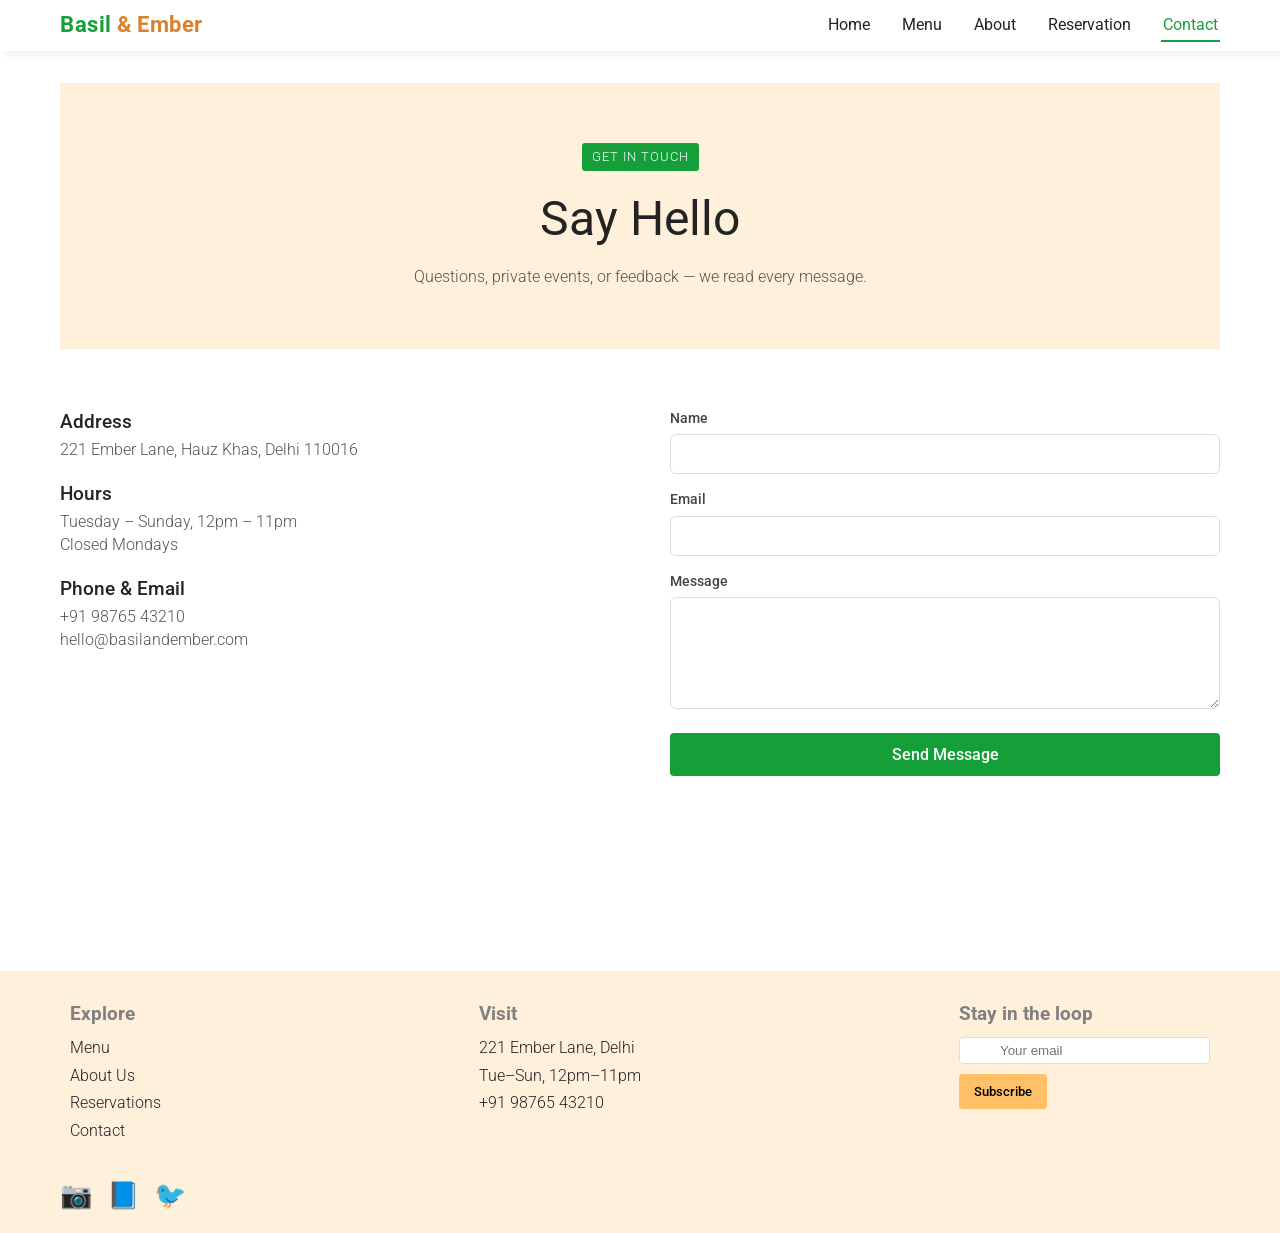
<file: web/contact.html>
<!DOCTYPE html>
<html lang="en">
<head>
  <meta charset="UTF-8" />
  <meta name="viewport" content="width=device-width, initial-scale=1.0" />
  <title>Contact | Basil &amp; Ember</title>
  <link rel="stylesheet" href="style.css" />
</head>
<body>

  <nav>
    <div class="container navigation">
      <a href="index.html" class="logo"><span class="logo-basil">Basil</span> <span class="logo-ember">&amp; Ember</span></a>
      <ul class="nav-links" id="navLinks">
        <li><a href="index.html">Home</a></li>
        <li><a href="menu.html">Menu</a></li>
        <li><a href="about.html">About</a></li>
        <li><a href="reservation.html">Reservation</a></li>
        <li><a href="contact.html">Contact</a></li>
      </ul>
      <button class="bar_icon menu-toggle-btn" id="menuToggle">☰</button>
    </div>
  </nav>

  <main class="container">

    <section class="page_banner">
      <span class="tag">Get in Touch</span>
      <h1>Say Hello</h1>
      <p>Questions, private events, or feedback — we read every message.</p>
    </section>

    <section class="contact-grid">
      <div class="contact-info">
        <div>
          <h3>Address</h3>
          <p>221 Ember Lane, Hauz Khas, Delhi 110016</p>
        </div>
        <div>
          <h3>Hours</h3>
          <p>Tuesday – Sunday, 12pm – 11pm<br />Closed Mondays</p>
        </div>
        <div>
          <h3>Phone &amp; Email</h3>
          <p>+91 98765 43210<br />hello@basilandember.com</p>
        </div>
        <iframe
          class="contact-map"
          src="https://www.google.com/maps?q=Hauz%20Khas%2C%20Delhi&output=embed"
          loading="lazy"
          title="Map to Basil & Ember">
        </iframe>
      </div>

      <form class="contact-form" id="contactForm">
        <div class="form-group">
          <label for="cName">Name</label>
          <input type="text" id="cName" required />
        </div>
        <div class="form-group">
          <label for="cEmail">Email</label>
          <input type="email" id="cEmail" required />
        </div>
        <div class="form-group">
          <label for="cMessage">Message</label>
          <textarea id="cMessage" rows="5" required></textarea>
        </div>
        <button type="submit" class="submit-btn">Send Message</button>
        <p class="form-status" id="formStatus">Thanks — we'll get back to you within a day.</p>
      </form>
    </section>

  </main>

  <footer>
    <div class="container footer_container">
      <div class="link_lists">
        <h3>Explore</h3>
        <ul>
          <li><a href="menu.html">Menu</a></li>
          <li><a href="about.html">About Us</a></li>
          <li><a href="reservation.html">Reservations</a></li>
          <li><a href="contact.html">Contact</a></li>
        </ul>
      </div>
      <div class="link_lists">
        <h3>Visit</h3>
        <ul>
          <li>221 Ember Lane, Delhi</li>
          <li>Tue–Sun, 12pm–11pm</li>
          <li>+91 98765 43210</li>
        </ul>
      </div>
      <div class="news_letter">
        <h3>Stay in the loop</h3>
        <input type="email" id="newsletterEmail" placeholder="Your email" />
        <br />
        <button class="explore_btn" id="newsletterBtn">Subscribe</button>
      </div>
    </div>
    <div class="container icon_container">
      <span>📷</span><span>📘</span><span>🐦</span>
    </div>
  </footer>

  <script src="script.js"></script>
  <script src="contact.js"></script>
</body>
</html>
</file>
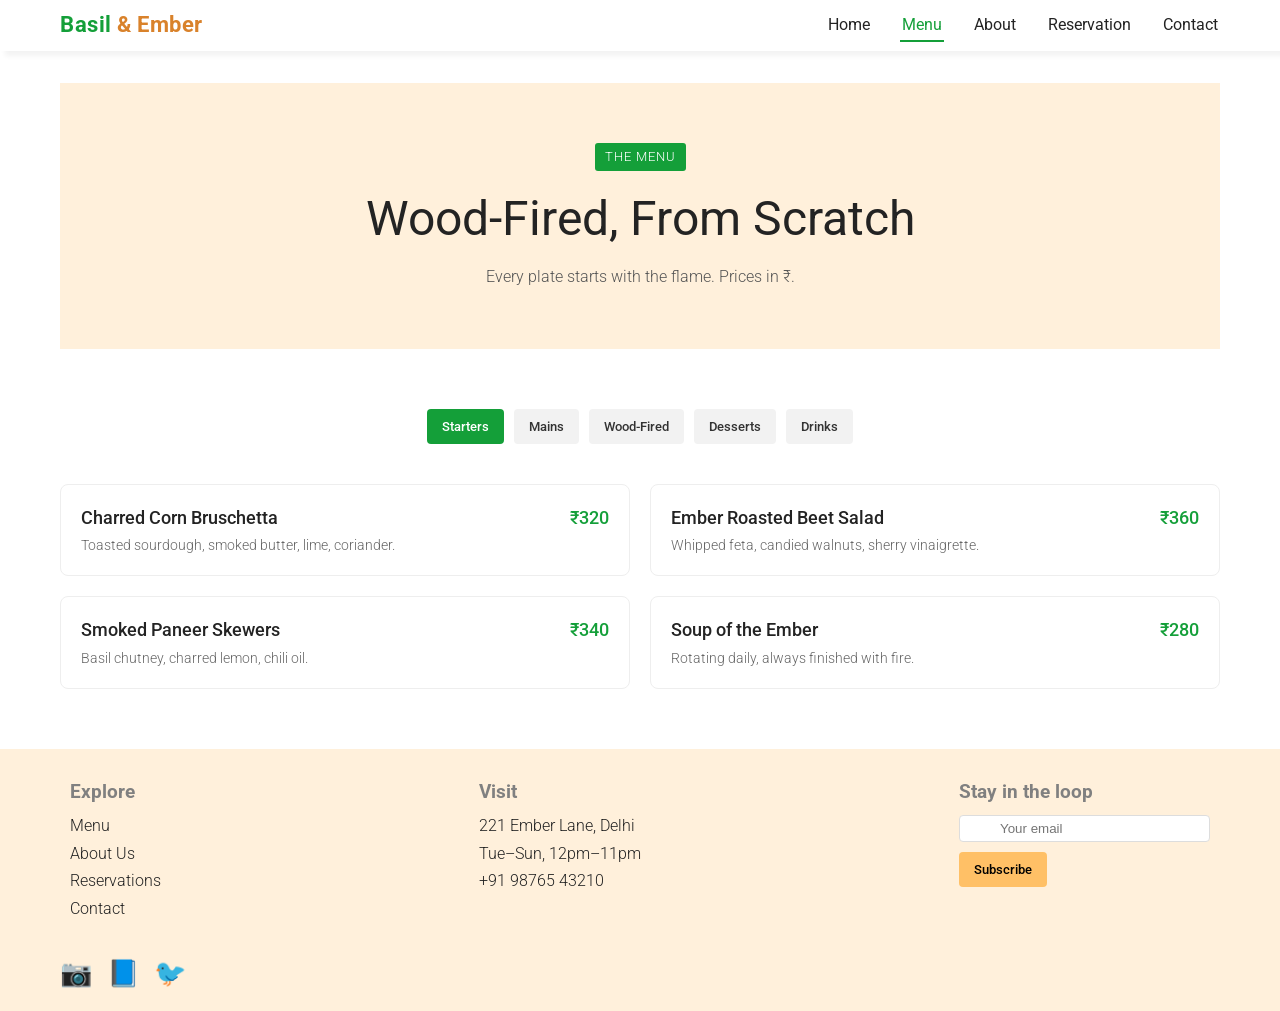
<file: web/menu.html>
<!DOCTYPE html>
<html lang="en">
<head>
  <meta charset="UTF-8" />
  <meta name="viewport" content="width=device-width, initial-scale=1.0" />
  <title>Menu | Basil &amp; Ember</title>
  <link rel="stylesheet" href="style.css" />
</head>
<body>

  <nav>
    <div class="container navigation">
      <a href="index.html" class="logo"><span class="logo-basil">Basil</span> <span class="logo-ember">&amp; Ember</span></a>
      <ul class="nav-links" id="navLinks">
        <li><a href="index.html">Home</a></li>
        <li><a href="menu.html">Menu</a></li>
        <li><a href="about.html">About</a></li>
        <li><a href="reservation.html">Reservation</a></li>
        <li><a href="contact.html">Contact</a></li>
      </ul>
      <button class="bar_icon menu-toggle-btn" id="menuToggle">☰</button>
    </div>
  </nav>

  <main class="container">

    <section class="page_banner">
      <span class="tag">The Menu</span>
      <h1>Wood-Fired, From Scratch</h1>
      <p>Every plate starts with the flame. Prices in ₹.</p>
    </section>

    <div class="menu-tabs">
      <button class="tab-btn active" data-tab="starters">Starters</button>
      <button class="tab-btn" data-tab="mains">Mains</button>
      <button class="tab-btn" data-tab="firepit">Wood-Fired</button>
      <button class="tab-btn" data-tab="desserts">Desserts</button>
      <button class="tab-btn" data-tab="drinks">Drinks</button>
    </div>

    <div class="menu-item-category active" id="starters">
      <div class="menu-item">
        <div class="menu-item-row"><span>Charred Corn Bruschetta</span><span class="price">₹320</span></div>
        <p>Toasted sourdough, smoked butter, lime, coriander.</p>
      </div>
      <div class="menu-item">
        <div class="menu-item-row"><span>Ember Roasted Beet Salad</span><span class="price">₹360</span></div>
        <p>Whipped feta, candied walnuts, sherry vinaigrette.</p>
      </div>
      <div class="menu-item">
        <div class="menu-item-row"><span>Smoked Paneer Skewers</span><span class="price">₹340</span></div>
        <p>Basil chutney, charred lemon, chili oil.</p>
      </div>
      <div class="menu-item">
        <div class="menu-item-row"><span>Soup of the Ember</span><span class="price">₹280</span></div>
        <p>Rotating daily, always finished with fire.</p>
      </div>
    </div>

    <div class="menu-item-category" id="mains">
      <div class="menu-item">
        <div class="menu-item-row"><span>Herb Butter Roast Chicken</span><span class="price">₹680</span></div>
        <p>Basil oil, roasted garlic jus, seasonal greens.</p>
      </div>
      <div class="menu-item">
        <div class="menu-item-row"><span>Wild Mushroom Risotto</span><span class="price">₹590</span></div>
        <p>Parmesan, truffle oil, crisped sage.</p>
      </div>
      <div class="menu-item">
        <div class="menu-item-row"><span>Charred Aubergine Curry</span><span class="price">₹520</span></div>
        <p>Coconut, tamarind, smoked chili, steamed rice.</p>
      </div>
      <div class="menu-item">
        <div class="menu-item-row"><span>Ember Lamb Chops</span><span class="price">₹890</span></div>
        <p>Rosemary marinade, charred greens, mint jus.</p>
      </div>
    </div>

    <div class="menu-item-category" id="firepit">
      <div class="menu-item">
        <div class="menu-item-row"><span>Whole Fire-Roasted Cauliflower</span><span class="price">₹450</span></div>
        <p>Basil pesto, toasted almonds, chili crisp.</p>
      </div>
      <div class="menu-item">
        <div class="menu-item-row"><span>Tandoor Grilled Fish</span><span class="price">₹720</span></div>
        <p>Catch of the day, charred lime, herb oil.</p>
      </div>
      <div class="menu-item">
        <div class="menu-item-row"><span>Fire-Baked Flatbreads</span><span class="price">₹280</span></div>
        <p>Choice of basil-garlic butter or smoked chili.</p>
      </div>
      <div class="menu-item">
        <div class="menu-item-row"><span>Ember Vegetable Platter</span><span class="price">₹480</span></div>
        <p>Seasonal vegetables, charred over live coals.</p>
      </div>
    </div>

    <div class="menu-item-category" id="desserts">
      <div class="menu-item">
        <div class="menu-item-row"><span>Smoked Chocolate Tart</span><span class="price">₹320</span></div>
        <p>Sea salt, whipped cream, cocoa nib crunch.</p>
      </div>
      <div class="menu-item">
        <div class="menu-item-row"><span>Charred Pineapple Sundae</span><span class="price">₹280</span></div>
        <p>Vanilla bean ice cream, caramelized rum syrup.</p>
      </div>
    </div>

    <div class="menu-item-category" id="drinks">
      <div class="menu-item">
        <div class="menu-item-row"><span>Basil Smash</span><span class="price">₹420</span></div>
        <p>Gin, fresh basil, lime, soda.</p>
      </div>
      <div class="menu-item">
        <div class="menu-item-row"><span>Smoked Old Fashioned</span><span class="price">₹460</span></div>
        <p>Bourbon, charred orange, bitters.</p>
      </div>
    </div>

  </main>

  <footer>
    <div class="container footer_container">
      <div class="link_lists">
        <h3>Explore</h3>
        <ul>
          <li><a href="menu.html">Menu</a></li>
          <li><a href="about.html">About Us</a></li>
          <li><a href="reservation.html">Reservations</a></li>
          <li><a href="contact.html">Contact</a></li>
        </ul>
      </div>
      <div class="link_lists">
        <h3>Visit</h3>
        <ul>
          <li>221 Ember Lane, Delhi</li>
          <li>Tue–Sun, 12pm–11pm</li>
          <li>+91 98765 43210</li>
        </ul>
      </div>
      <div class="news_letter">
        <h3>Stay in the loop</h3>
        <input type="email" id="newsletterEmail" placeholder="Your email" />
        <br />
        <button class="explore_btn" id="newsletterBtn">Subscribe</button>
      </div>
    </div>
    <div class="container icon_container">
      <span>📷</span><span>📘</span><span>🐦</span>
    </div>
  </footer>

  <script src="script.js"></script>
  <script src="menu.js"></script>
</body>
</html>
</file>
<file: web/style.css>
@import url("https://fonts.googleapis.com/css2?family=Roboto:ital,wght@0,100;0,300;0,400;0,500;0,700;0,900;1,100;1,300;1,400;1,500;1,700;1,900&display=swap");
* {
  margin: 0;
  padding: 0;
  box-sizing: border-box;
}
html,
body {
  line-height: 1.4;
  font-weight: 300;
  font-family: "Roboto", sans-serif;
  color: #232323;
}
a {
  text-decoration: none;
  color: inherit;
}
button {
  padding: 10px 15px;
  border: none;
  border-radius: 4px;
  cursor: pointer;
  font-family: inherit;
  transition: 0.2s ease-in-out;
}
button:hover {
  opacity: 0.8;
  transition: 0.2s ease-in-out;
}

/* Navigation */

nav {
  box-shadow: 5px 5px 5px rgba(1, 1, 1, 0.05);
  position: sticky;
  top: 0;
  margin-bottom: 32px;
  background: white;
  padding: 10px;
  z-index: 50;
}
.navigation {
  display: flex;
  justify-content: space-between;
  align-items: center;
}
.logo {
  font-size: 22px;
  font-weight: 700;
  letter-spacing: 0.5px;
}
.logo-basil {
  color: #149f39;
}
.logo-ember {
  color: #d9822b;
}
.nav-links {
  display: flex;
  gap: 28px;
  list-style: none;
}
.nav-links a {
  font-weight: 400;
  padding: 6px 2px;
  border-bottom: 2px solid transparent;
  transition: 0.2s ease-in-out;
}
.nav-links a:hover,
.nav-links a.active {
  border-bottom: 2px solid #149f39;
  color: #149f39;
}
.menu-toggle-btn {
  display: none;
  background: none;
}

.container {
  max-width: 1200px;
  margin: 0 auto;
  padding: 0 20px;
}
.bar_icon {
  font-size: 32px;
}

/* Hero Section (home) */
.hero {
  display: flex;
  gap: 100px;
  justify-content: center;
  align-items: center;
}
.hero_content {
  display: flex;
  flex-direction: column;
  gap: 20px;
}
.tag {
  background-color: #149f39;
  padding: 5px 10px;
  color: white;
  align-self: flex-start;
  font-size: 13px;
  letter-spacing: 1px;
  text-transform: uppercase;
  border-radius: 3px;
}

.hero_content h1 {
  font-size: 72px;
  line-height: 1.2;
  font-weight: 400;
}
.hero_content p {
  font-size: 18px;
  color: #555;
  max-width: 480px;
}
.explore_btn {
  background: #ffc066;
  align-self: flex-start;
  font-weight: 500;
}
.hero_image img {
  border-radius: 16px;
  max-width: 100%;
}

/* Inner page hero banner (menu/about/reservation/contact) */
.page_banner {
  background: #fff0db;
  padding: 60px 0;
  text-align: center;
  display: flex;
  flex-direction: column;
  align-items: center;
  gap: 14px;
  margin-bottom: 60px;
}
.page_banner .tag {
  align-self: center;
}
.page_banner h1 {
  font-size: 48px;
  font-weight: 400;
}
.page_banner p {
  color: #555;
  max-width: 560px;
}

/* Features Section */
.features {
  margin-top: 100px;
  display: flex;
  gap: 20px;
  justify-content: center;
  margin-bottom: 50px;
}
.feature {
  display: flex;
  gap: 20px;
  padding: 20px;
  transition: 0.2s ease-in-out;
  border-radius: 8px;
}
.feature img,
.feature .feature_icon {
  width: 72px;
}
.feature_icon {
  font-size: 40px;
  line-height: 1;
}
.feature:hover {
  transition: 0.2s ease-in-out;
  box-shadow: 5px 5px 5px rgba(1, 1, 1, 0.05);
}
.feature h3 {
  margin-bottom: 6px;
  font-weight: 500;
}
.feature p {
  color: #666;
  font-size: 15px;
}
.divider {
  border: 1px solid #ccc;
  margin: 20px 0;
}

/* Menu Section (home preview + menu page) */

.menu {
  display: flex;
  flex-direction: column;
  gap: 50px;
  margin: 50px 0;
  align-items: center;
}
.menu .tag {
  align-self: center;
}

.grid-image {
  border-radius: 10px;
  transition: 0.2s ease-in-out;
  width: 100%;
  height: 100%;
  object-fit: cover;
  display: block;
}
.grid-image:hover {
  transform: scale(1.05);
  transition: 0.2s ease-in-out;
}
.grid {
  display: grid;
  gap: 10px;
  grid-template-areas:
    "I1 I1 I2 I3"
    "I1 I1 I2 I7"
    "I4 I5 I6 I7";
  width: 100%;
}

.item1 { grid-area: I1; }
.item2 { grid-area: I2; }
.item3 { grid-area: I3; }
.item4 { grid-area: I4; }
.item5 { grid-area: I5; }
.item6 { grid-area: I6; }
.item7 { grid-area: I7; }

.section_heading {
  text-align: center;
}
.section_heading h2 {
  font-size: 36px;
  font-weight: 400;
  margin-top: 10px;
}

/* Menu page: tabs + item cards */
.menu-tabs {
  display: flex;
  gap: 10px;
  flex-wrap: wrap;
  justify-content: center;
  margin: 30px 0 40px;
}
.tab-btn {
  background: #f2f2f2;
  color: #333;
  font-weight: 500;
}
.tab-btn.active {
  background: #149f39;
  color: white;
}
.menu-items {
  display: grid;
  grid-template-columns: repeat(2, 1fr);
  gap: 20px;
  margin-bottom: 60px;
}
.menu-item-category {
  display: none;
}
.menu-item-category.active {
  display: grid;
  grid-template-columns: repeat(2, 1fr);
  gap: 20px;
}
.menu-item {
  padding: 20px;
  border: 1px solid #eee;
  border-radius: 8px;
  transition: 0.2s ease-in-out;
}
.menu-item:hover {
  box-shadow: 5px 5px 5px rgba(1, 1, 1, 0.05);
}
.menu-item-row {
  display: flex;
  justify-content: space-between;
  align-items: baseline;
  font-weight: 500;
  font-size: 18px;
}
.menu-item-row .price {
  color: #149f39;
}
.menu-item p {
  color: #666;
  font-size: 14px;
  margin-top: 6px;
}

/* About page */
.story {
  display: flex;
  gap: 60px;
  align-items: center;
  margin-bottom: 80px;
}
.story img {
  border-radius: 16px;
  width: 100%;
}
.story_content {
  display: flex;
  flex-direction: column;
  gap: 16px;
}
.story_content h2 {
  font-size: 32px;
  font-weight: 400;
}
.story_content p {
  color: #555;
}
.quote {
  text-align: center;
  font-size: 26px;
  font-weight: 400;
  font-style: italic;
  color: #333;
  max-width: 700px;
  margin: 0 auto 80px;
  border-left: 4px solid #ffc066;
  padding-left: 20px;
  text-align: left;
}
.quote span {
  display: block;
  margin-top: 10px;
  font-size: 15px;
  font-style: normal;
  color: #888;
}

/* Reservation page */
.reservation-wrap {
  display: flex;
  gap: 60px;
  margin-bottom: 80px;
  align-items: flex-start;
}
.reservation-info {
  flex: 1;
  display: flex;
  flex-direction: column;
  gap: 16px;
}
.reservation-info h2 {
  font-size: 28px;
  font-weight: 400;
}
.reservation-info ul {
  list-style: none;
  color: #555;
  display: flex;
  flex-direction: column;
  gap: 8px;
}
.reservation-form-card {
  flex: 1.2;
  background: #fafafa;
  border-radius: 12px;
  padding: 30px;
  box-shadow: 5px 5px 5px rgba(1, 1, 1, 0.05);
}
.form-group {
  margin-bottom: 16px;
  display: flex;
  flex-direction: column;
  gap: 6px;
}
.form-group label {
  font-size: 14px;
  color: #444;
  font-weight: 500;
}
.form-row {
  display: flex;
  gap: 16px;
}
.form-row .form-group {
  flex: 1;
}
.form-group input,
.form-group select,
.form-group textarea {
  padding: 10px 12px;
  border: 1px solid #ddd;
  border-radius: 6px;
  font-family: inherit;
  font-size: 15px;
}
.form-group input:focus,
.form-group select:focus,
.form-group textarea:focus {
  outline: 2px solid #149f39;
  border-color: transparent;
}
.error-text {
  color: #c0392b;
  font-size: 13px;
}
.submit-btn {
  background: #149f39;
  color: white;
  width: 100%;
  font-weight: 500;
  font-size: 16px;
  padding: 12px;
  margin-top: 8px;
}
.confirmation-card {
  text-align: center;
  padding: 20px;
}
.confirmation-card .tag {
  align-self: center;
  margin: 0 auto 12px;
}
.confirmation-card h3 {
  font-weight: 400;
  margin-bottom: 10px;
  font-size: 22px;
}
.confirmation-details {
  text-align: left;
  background: white;
  border-radius: 8px;
  padding: 16px;
  margin: 16px 0;
  color: #444;
  font-size: 14px;
}
.confirmation-details div {
  display: flex;
  justify-content: space-between;
  padding: 4px 0;
  border-bottom: 1px solid #eee;
}

/* Contact page */
.contact-grid {
  display: flex;
  gap: 60px;
  margin-bottom: 80px;
}
.contact-info {
  flex: 1;
  display: flex;
  flex-direction: column;
  gap: 20px;
}
.contact-info h3 {
  font-weight: 500;
  margin-bottom: 4px;
}
.contact-info p {
  color: #555;
}
.contact-map {
  border-radius: 12px;
  overflow: hidden;
  width: 100%;
  height: 220px;
  border: none;
}
.contact-form {
  flex: 1;
}
.form-status {
  margin-top: 12px;
  font-size: 14px;
  color: #149f39;
  display: none;
}
.form-status.show {
  display: block;
}

/* Footer Section */

footer {
  background-color: #fff0db;
  margin-top: 60px;
}
.link_lists h3 {
  margin-bottom: 10px;
  color: gray;
}
.link_lists ul {
  list-style: none;
}
.link_lists ul li {
  font-size: 16px;
  margin-bottom: 5px;
}
.news_letter h3 {
  margin-bottom: 10px;
  color: gray;
}
.news_letter input {
  padding: 5px 40px;
  margin-bottom: 10px;
  border: 1px solid #ddd;
  border-radius: 4px;
}
.footer_container {
  padding: 30px;
  display: flex;
  justify-content: space-between;
  flex-wrap: wrap;
  gap: 30px;
}
.icon_container {
  display: flex;
  gap: 15px;
  font-size: 26px;
  padding-bottom: 20px;
}

@media (max-width: 786px) {
  .nav-links {
    position: absolute;
    top: 60px;
    left: 0;
    right: 0;
    background: white;
    flex-direction: column;
    gap: 0;
    display: none;
    box-shadow: 5px 5px 5px rgba(1, 1, 1, 0.05);
  }
  .nav-links.open {
    display: flex;
  }
  .nav-links li {
    padding: 14px 20px;
    border-top: 1px solid #eee;
  }
  .menu-toggle-btn {
    display: block;
  }
  .hero {
    flex-direction: column;
  }
  .hero_image {
    display: flex;
    justify-content: center;
  }
  .hero_image img {
    width: 80%;
  }
  .hero_content {
    gap: 10px;
    padding: 0 20px;
  }
  .hero_content h1 {
    font-size: 32px;
  }
  .page_banner h1 {
    font-size: 32px;
  }
  .features {
    flex-direction: column;
    margin-top: 40px;
  }
  .feature {
    flex-direction: column;
  }
  .grid {
    padding: 10px;
  }
  .grid-image {
    border-radius: 0px;
  }
  .menu-items,
  .menu-item-category.active {
    grid-template-columns: 1fr;
  }
  .story {
    flex-direction: column;
  }
  .reservation-wrap {
    flex-direction: column;
  }
  .form-row {
    flex-direction: column;
    gap: 0;
  }
  .contact-grid {
    flex-direction: column;
  }
  .footer_container {
    flex-direction: column;
  }
}
</file>
